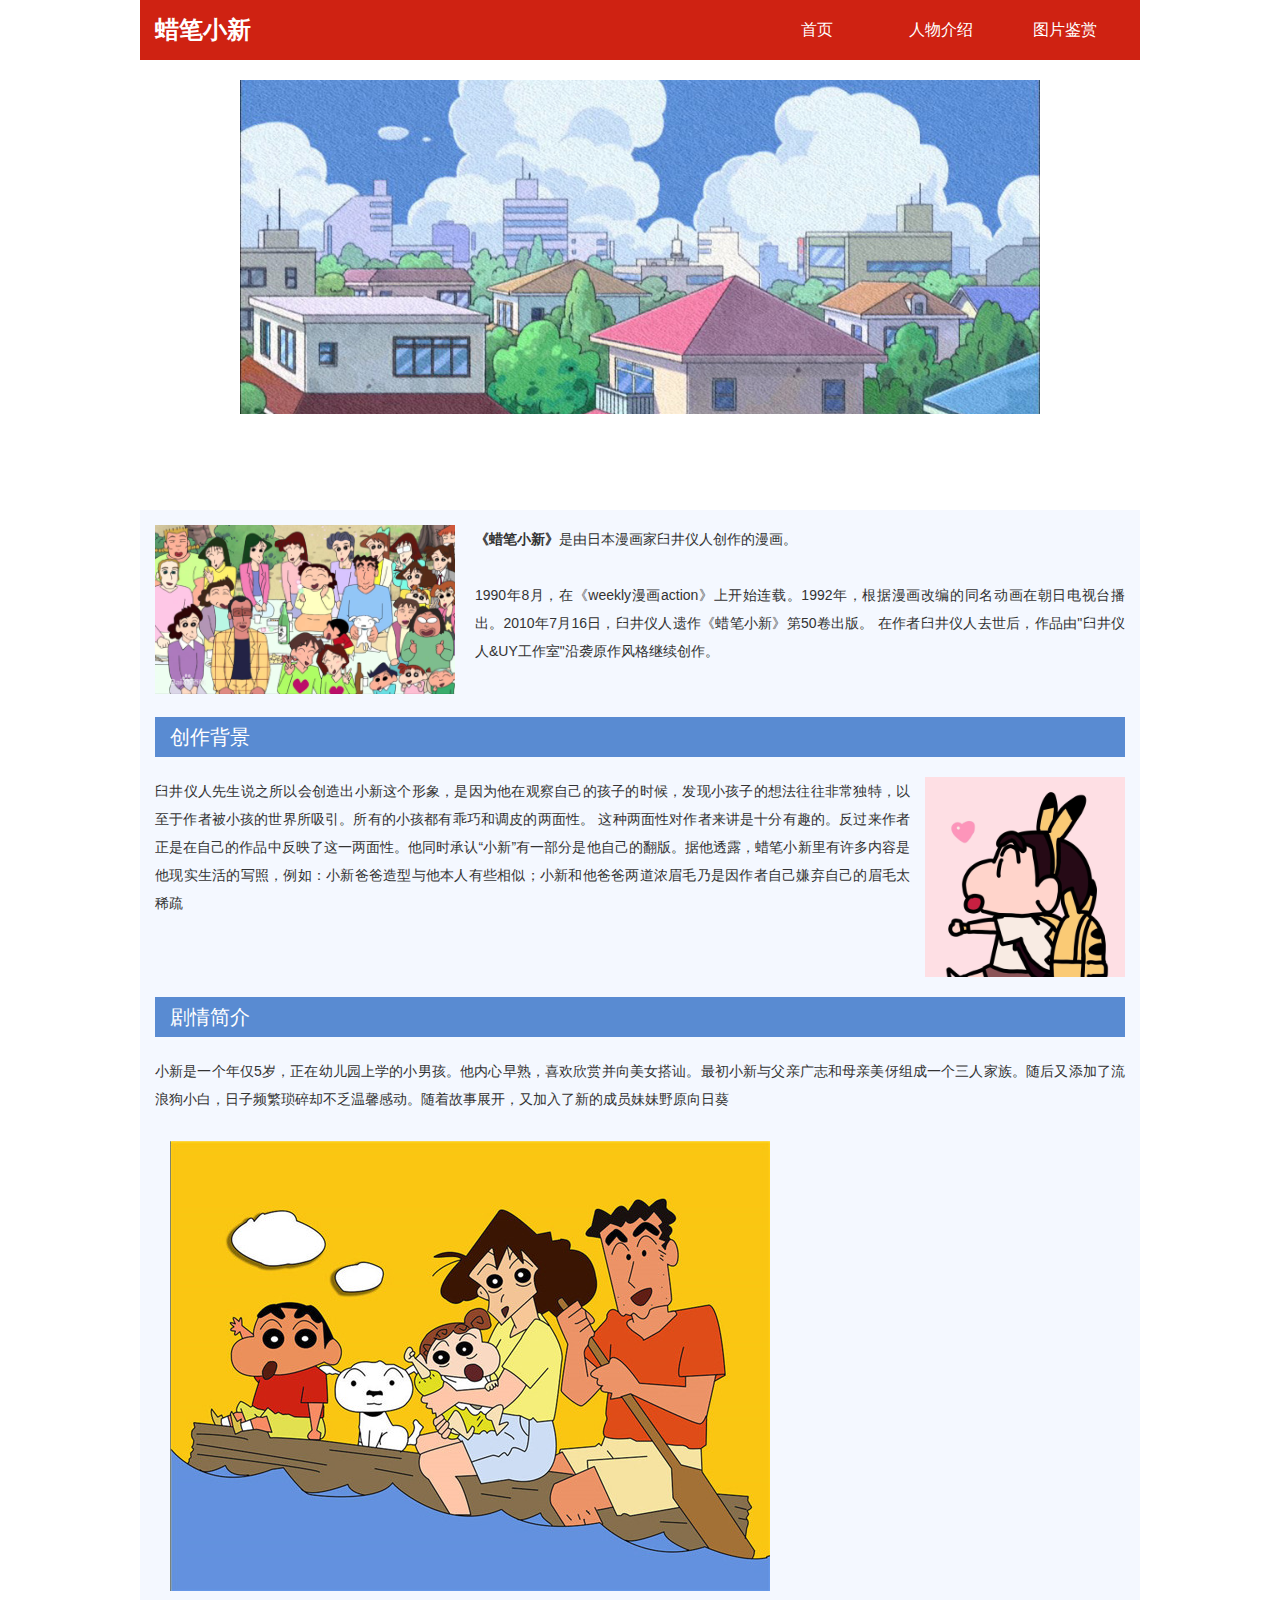
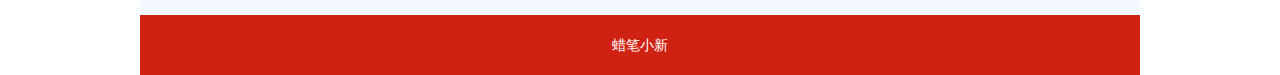
<file: index.html>
<!DOCTYPE html>
<html>
<head>
<meta charset="utf-8">
<link type="text/css" rel="stylesheet" href="css/css.css" />
<title>蜡笔小新</title>
</head>

<body>
<div class="wrapin"> 
  <!--顶部-->
  <header class="clearfix"> <a href="index.html" class="logo">蜡笔小新</a>
    <ul class="nav">
      <li><a href="index.html">首页</a></li>
      <li><a href="renwu.html">人物介绍</a></li>
      <li><a href="tupian.html">图片鉴赏</a></li>
    </ul>
  </header>
  <div class="banner"> <img src="images/banner1.jpg"/> </div>
  <div class="in_com">
    <div class="con_top clearfix">
      <div class="pic"><img src="images/quanjia.jpg"/></div>
      <div class="text"> <b>《蜡笔小新》</b>是由日本漫画家臼井仪人创作的漫画。 <br>
        <br>
        1990年8月，在《weekly漫画action》上开始连载。1992年，根据漫画改编的同名动画在朝日电视台播出。2010年7月16日，臼井仪人遗作《蜡笔小新》第50卷出版。 在作者臼井仪人去世后，作品由"臼井仪人&UY工作室"沿袭原作风格继续创作。 <br>
        <br>
      </div>
    </div>
    <div class="title">
      <h2>创作背景</h2>
    </div>
    <div class="text_a clearfix"> 臼井仪人先生说之所以会创造出小新这个形象，是因为他在观察自己的孩子的时候，发现小孩子的想法往往非常独特，<img class="rt" src="images/pic_04.jpg" width="200"/>以至于作者被小孩的世界所吸引。所有的小孩都有乖巧和调皮的两面性。   这种两面性对作者来讲是十分有趣的。反过来作者正是在自己的作品中反映了这一两面性。他同时承认“小新”有一部分是他自己的翻版。据他透露，蜡笔小新里有许多内容是他现实生活的写照，例如：小新爸爸造型与他本人有些相似；小新和他爸爸两道浓眉毛乃是因作者自己嫌弃自己的眉毛太稀疏 </div>
    <div class="title">
      <h2>剧情简介</h2>
    </div>
    <div class="text_a clearfix"> 小新是一个年仅5岁，正在幼儿园上学的小男孩。他内心早熟，喜欢欣赏并向美女搭讪。最初小新与父亲广志和母亲美伢组成一个三人家族。随后又添加了流浪狗小白，日子频繁琐碎却不乏温馨感动。随着故事展开，又加入了新的成员妹妹野原向日葵 <br>
      <br>
      <img  src="images/e24baabaa8d74e6db16171ed29219583_th.jpg"/> </div>
  </div>
  <footer>
    <P>蜡笔小新</P>
  </footer>
</div>
</body>
</html>
</file>
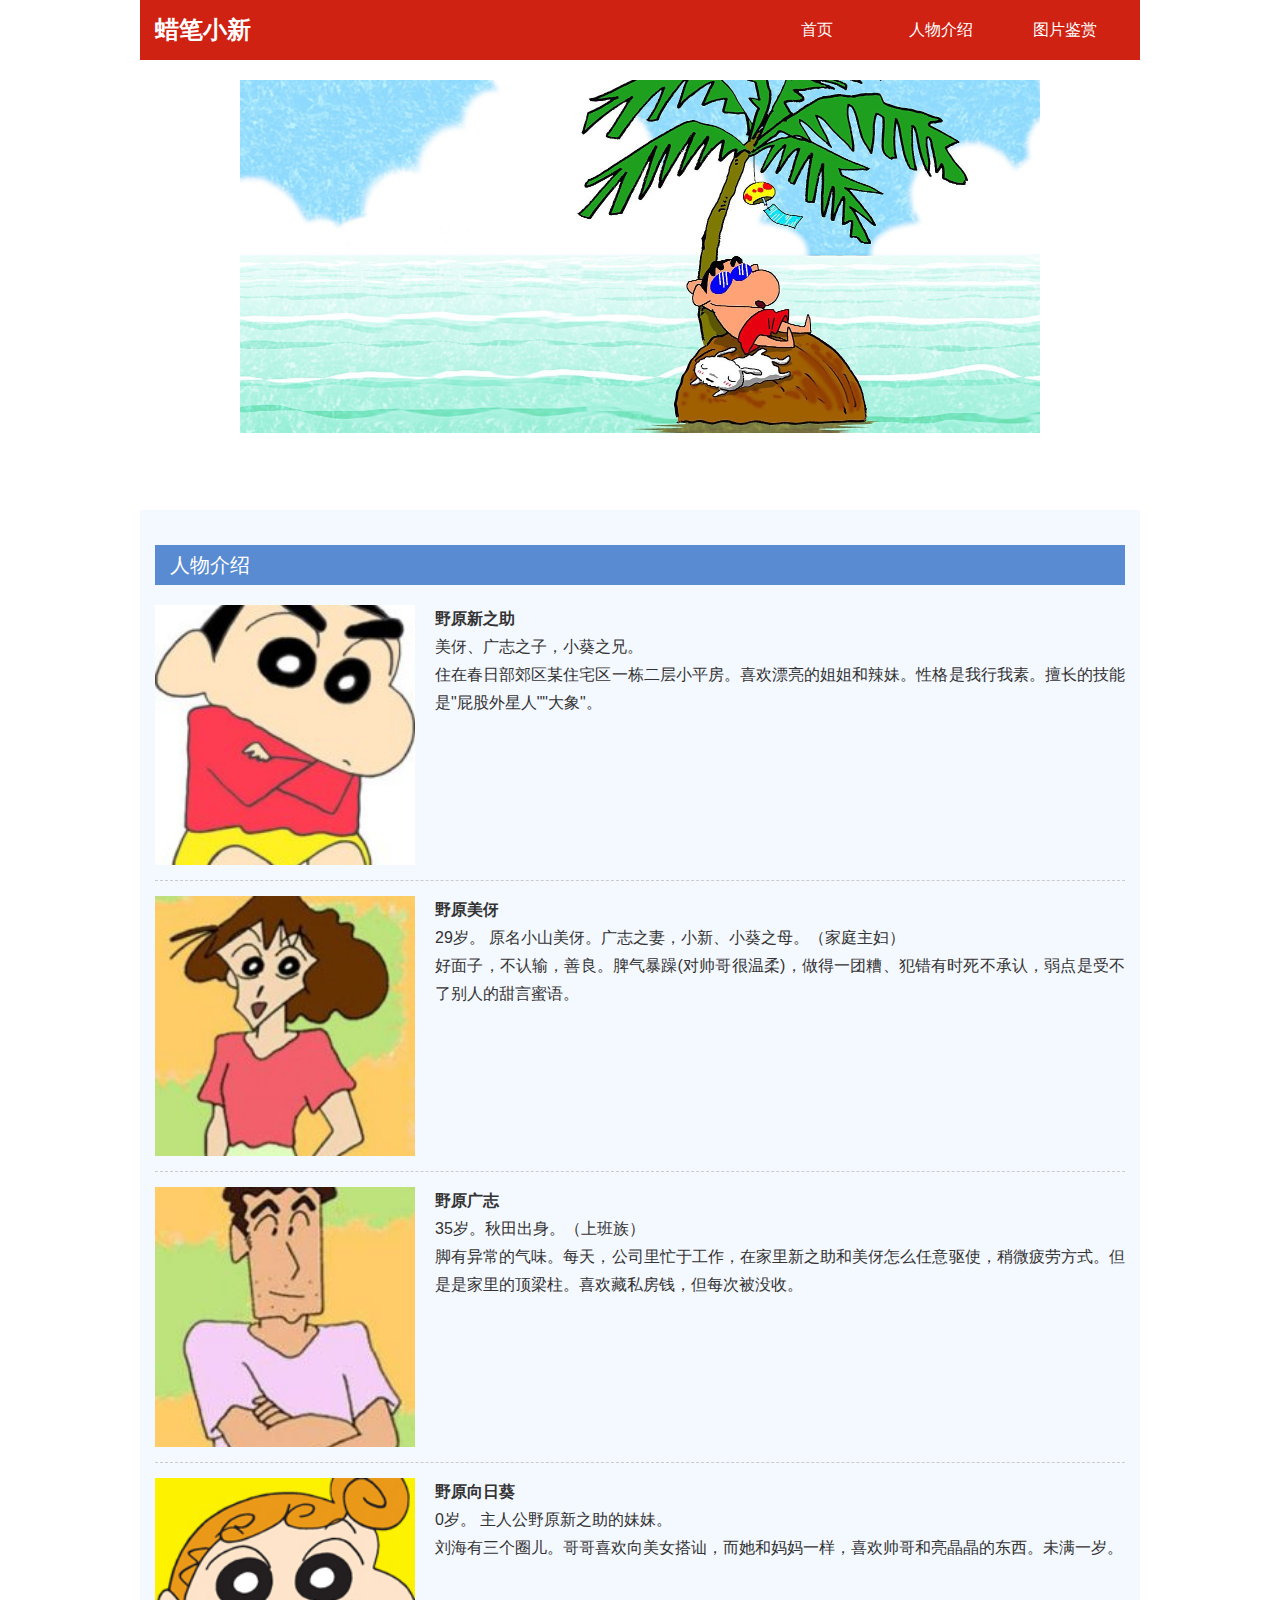
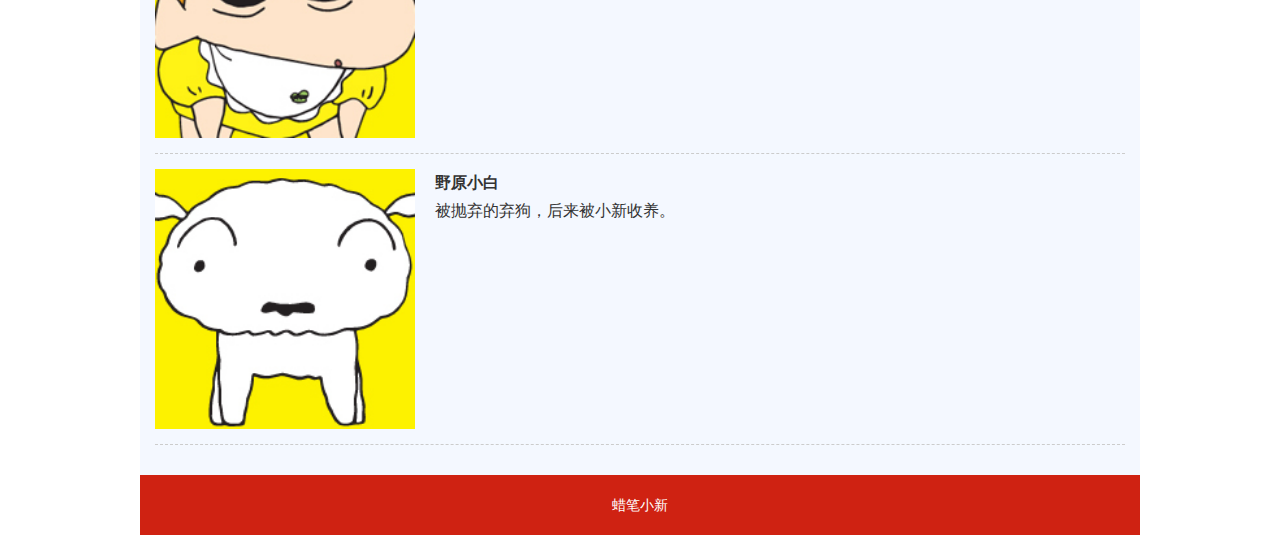
<file: renwu.html>
<!DOCTYPE html>
<html>
<head>
<meta charset="utf-8">
<link type="text/css" rel="stylesheet" href="css/css.css" />
<title>蜡笔小新</title>
</head>

<body>
<div class="wrapin"> 
  <!--顶部-->
  <header class="clearfix"> <a href="index.html" class="logo">蜡笔小新</a>
    <ul class="nav">
      <li><a href="index.html">首页</a></li>
      <li><a href="renwu.html">人物介绍</a></li>
      <li><a href="tupian.html">图片鉴赏</a></li>
    </ul>
  </header>
  <div class="banner"> <img src="images/banner2.jpg"/> </div>
  <div class="in_com">
    <div class="title">
      <h2>人物介绍</h2>
    </div>
    <ul class="renwu_box">
      <li>
        <div class="pic"> <img src="images/renwu1.jpg"/> </div>
        <div class="text"> <b>野原新之助</b><br>
          美伢、广志之子，小葵之兄。 <br>
          住在春日部郊区某住宅区一栋二层小平房。喜欢漂亮的姐姐和辣妹。性格是我行我素。擅长的技能是"屁股外星人""大象"。 </div>
      </li>
      <li>
        <div class="pic"> <img src="images/renwu2.jpg"/> </div>
        <div class="text"> <b>野原美伢</b><br>
          29岁。 原名小山美伢。广志之妻，小新、小葵之母。（家庭主妇） <br>
          好面子，不认输，善良。脾气暴躁(对帅哥很温柔)，做得一团糟、犯错有时死不承认，弱点是受不了别人的甜言蜜语。 </div>
      </li>
      <li>
        <div class="pic"> <img src="images/renwu5.jpg"/> </div>
        <div class="text"> <b>野原广志</b><br>
          35岁。秋田出身。（上班族） <br>
          脚有异常的气味。每天，公司里忙于工作，在家里新之助和美伢怎么任意驱使，稍微疲劳方式。但是是家里的顶梁柱。喜欢藏私房钱，但每次被没收。</div>
      </li>
      <li>
        <div class="pic"> <img src="images/renwu3.jpg"/> </div>
        <div class="text"> <b> 野原向日葵</b><br>
          0岁。 主人公野原新之助的妹妹。 <br>
          刘海有三个圈儿。哥哥喜欢向美女搭讪，而她和妈妈一样，喜欢帅哥和亮晶晶的东西。未满一岁。</div>
      </li>
      <li>
        <div class="pic"> <img src="images/renwu4.jpg"/> </div>
        <div class="text"> <b>野原小白</b><br>
          被抛弃的弃狗，后来被小新收养。</div>
      </li>
    </ul>
  </div>
  <footer>
    <P>蜡笔小新</P>
  </footer>
</div>
</body>
</html>
</file>
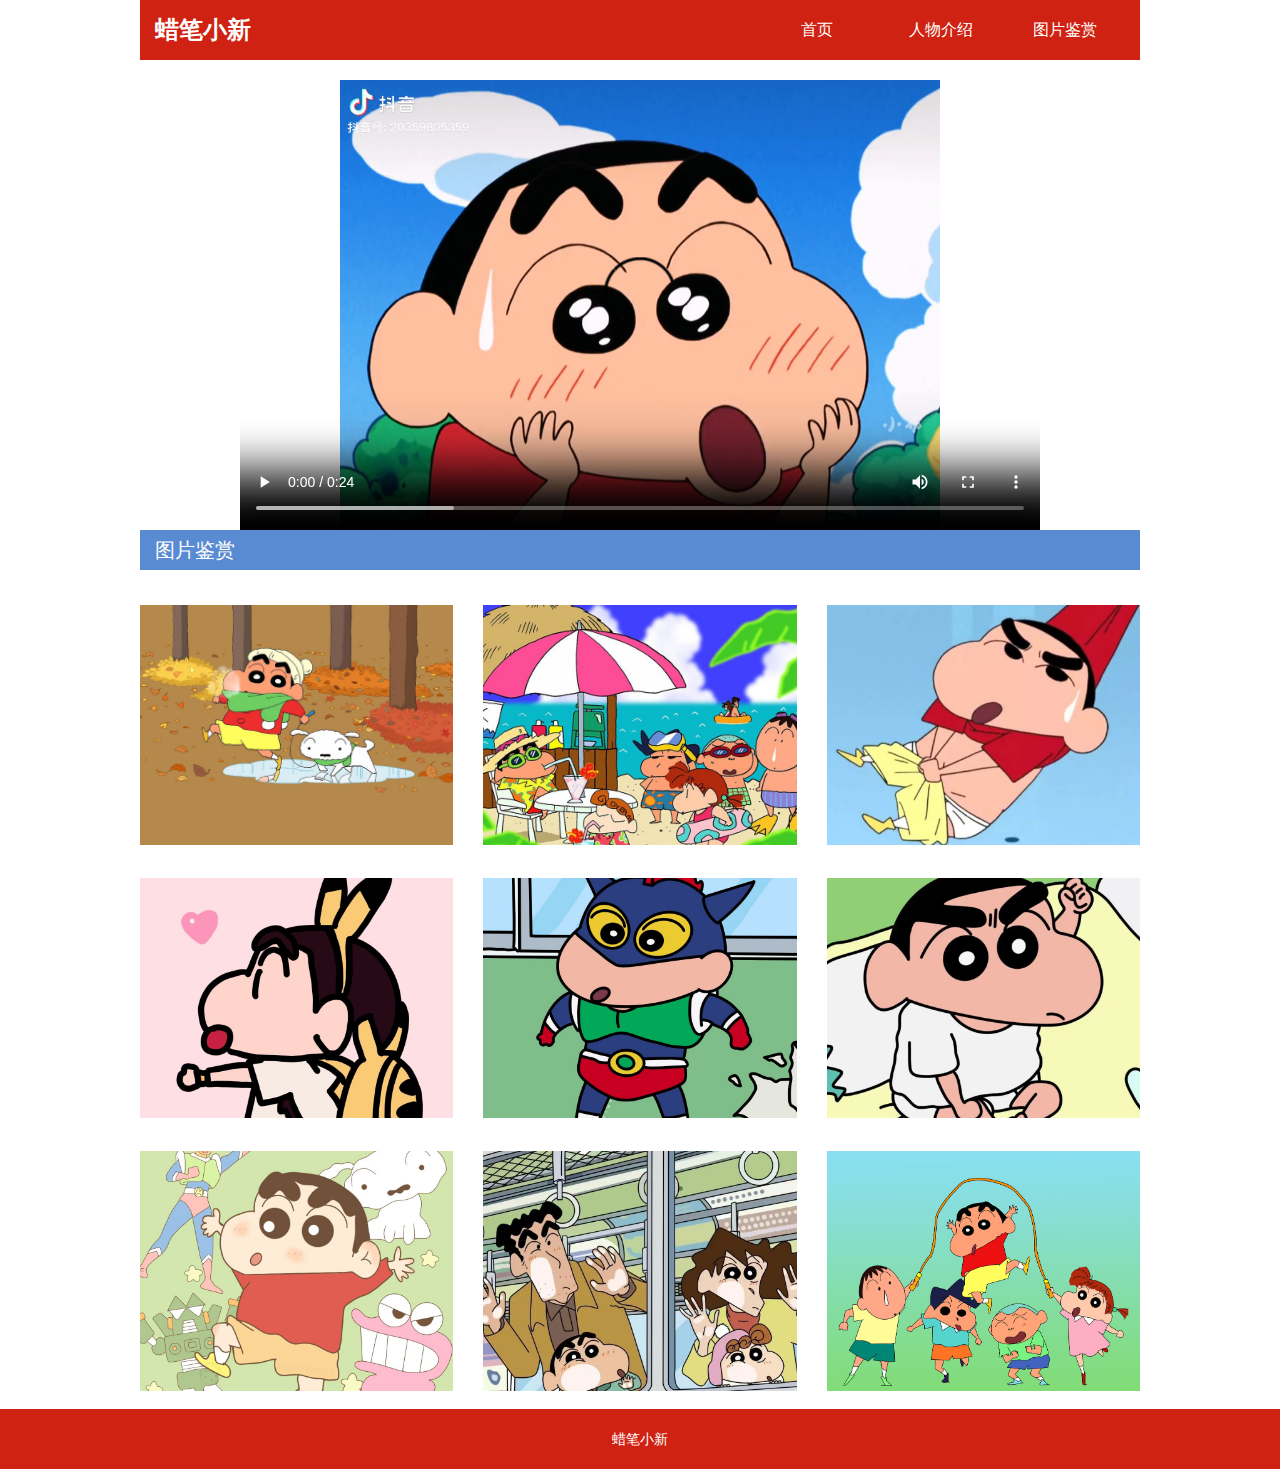
<file: tupian.html>
<!DOCTYPE html>
<html>
<head>
<meta charset="utf-8">
<link type="text/css" rel="stylesheet" href="css/css.css" />
<title>蜡笔小新</title>
</head>

<body>
<div class="wrapin"> 
  <!--顶部-->
  <header class="clearfix"> <a href="index.html" class="logo">蜡笔小新</a>
    <ul class="nav">
      <li><a href="index.html">首页</a></li>
      <li><a href="renwu.html">人物介绍</a></li>
      <li><a href="tupian.html">图片鉴赏</a></li>
    </ul>
  </header>
  <!-- <div class="banner"> <img src="images/banner3.jpg"/> </div>
  <div class="in_com"> -->
  
   <div class="banner">
                 <video controls>
                     <source src="./images/vedio.mp4" type="video/mp4">
                     <source src="./images/vedio.webm" type="video/webm">
                     <source src="./images/vedio.ogg" type="video/ogg">
                 </video>
          </div>
  
    <div class="title">
      <h2>图片鉴赏</h2>
    </div>
    <ul class="pic_con clearfix">
      <li>
        <div class="box"> <img src="images/pic_01.jpg"/> </div>
      </li>
      <li>
        <div class="box"> <img src="images/pic_02.jpg"/> </div>
      </li>
      <li>
        <div class="box"> <img src="images/pic_03.jpg"/> </div>
      </li>
      <li>
        <div class="box"> <img src="images/pic_04.jpg"/> </div>
      </li>
      <li>
        <div class="box"> <img src="images/pic_05.jpg"/> </div>
      </li>
      <li>
        <div class="box"> <img src="images/pic_06.jpg"/> </div>
      </li>
      <li>
        <div class="box"> <img src="images/pic_07.jpg"/> </div>
      </li>
      <li>
        <div class="box"> <img src="images/pic_08.jpg"/> </div>
      </li>
      <li>
        <div class="box"> <img src="images/pic_09.jpg"/> </div>
      </li>
    </ul>
  </div>
  <footer>
    <P>蜡笔小新</P>
  </footer>
</div>
</body>
</html>
</file>
<file: css/css.css>
﻿/*通用类*/
* {
	margin: 0;
	padding: 0;
}
body {
	min-width: 1000px;
	margin: 0 auto;
	font-size: 14px;
	font-family: PingFang SC, Hiragino Sans GB, Microsoft YaHei UI, Microsoft YaHei, Source Han Sans CN, sans-serif;
	background: #fff;
	text-align: justify;
	color: #010000;
	position: relative;
}
h1, h2, h3 {
	font-weight: 500;
}
img {
	border: none;
}
a {
	cursor: pointer;
	color: #333;
	text-decoration: none;
	outline: none;
}
ul {
	list-style-type: none;
}
em {
	font-style: normal;
}
.lt {
	float: left;
}
.rt {
	float: right;
}
div.clear {
	font: 0px Arial;
	line-height: 0;
	height: 0;
	overflow: hidden;
	clear: both;
}
.clearfix::after {
	content: "";
	display: block;
	clear: both;
}
/*wrapin 主体容器宽度*/
.wrapin {
	width: 1000px;
	margin-left: auto;
	margin-right: auto;
}
/*公用CSS 开始*/

/*header 开始*/
header {
	background: #cf2212;
	line-height: 60px;
	padding: 0 15px;
}
header .logo {
	float: left;
	font-size: 24px;
	color: #fff;
	font-weight: bold;
	line-height: 60px;
}
header .nav {
	float: right;
}
header .nav li {
	width: 120px;
	text-align: center;
	font-size: 16px;
	display: inline-block;
}
header .nav li a {
	color: #fff;
}
.banner {
	display: block;
}
.banner img {
	display: block;
	width: 100%;
}
.in_com {
	background: #f4f8ff;
	padding: 15px;
	display: block;
}
.con_top .pic {
	width: 300px;
	float: left;
}
.con_top .pic img {
	width: 100%;
}
.con_top .text {
	float: right;
	width: 650px;
	line-height: 28px;
	color: #333;
}
.title {
	background: #598bd2;
	line-height: 40px;
	padding: 0 15px;
	margin: 20px 0;
}
.title h2 {
	font-size: 20px;
	color: #fff;
}
.text_a {
	line-height: 28px;
	color: #333;
}
.text_a img {
	margin-left: 15px;
}
footer {
	background: #cf2212;
	line-height: 60px;
	padding: 0 15px;
	text-align: center;
	font-size: 14px;
	color: #fff;
}
.pic_con {
	margin: 0 -15px;
}
.pic_con li {
	float: left;
	width: 33.333%;
	box-sizing: border-box;
	padding: 15px;
}
.pic_con li img {
	width: 100%;
	height: 240px;
	object-fit: cover;
}
.renwu_box li {
	position: relative;
	height: 260px;
	padding-bottom: 15px;
	border-bottom: 1px dashed #ccc;
	margin-bottom: 15px;
}
.renwu_box li .pic {
	width: 260px;
	height: 260px;
	position: absolute;
	left: 0;
	top: 0;
}
.renwu_box li .pic img {
	width: 100%;
	height: 100%;
	object-fit: cover;
}
.renwu_box li .text {
	margin-left: 280px;
	font-size: 16px;
	line-height: 28px;
	color: #333;
}





/* 针对banner类的div设置样式，也就是视频的容器 */
.banner {
    width: 800px; /* 设置视频容器的宽度，可以根据实际需求调整具体数值 */
    height: 450px; /* 设置视频容器的高度，同样可按需更改 */
    margin: 0 auto; /* 让视频容器在其父元素中水平居中 */
    position: relative; /* 使用相对定位，方便后续基于这个初始位置微调视频位置 */
    top: 20px; /* 相对原来的位置向下移动20像素，你可以按需更改这个数值来上下调整位置 */
}

/* 针对video元素进一步设置样式，确保视频填充整个容器 */
.banner video {
    width: 100%; /* 视频宽度占满父元素（也就是.banner这个div）的宽度 */
    height: 100%; /* 视频高度占满父元素的高度 */
}
</file>
